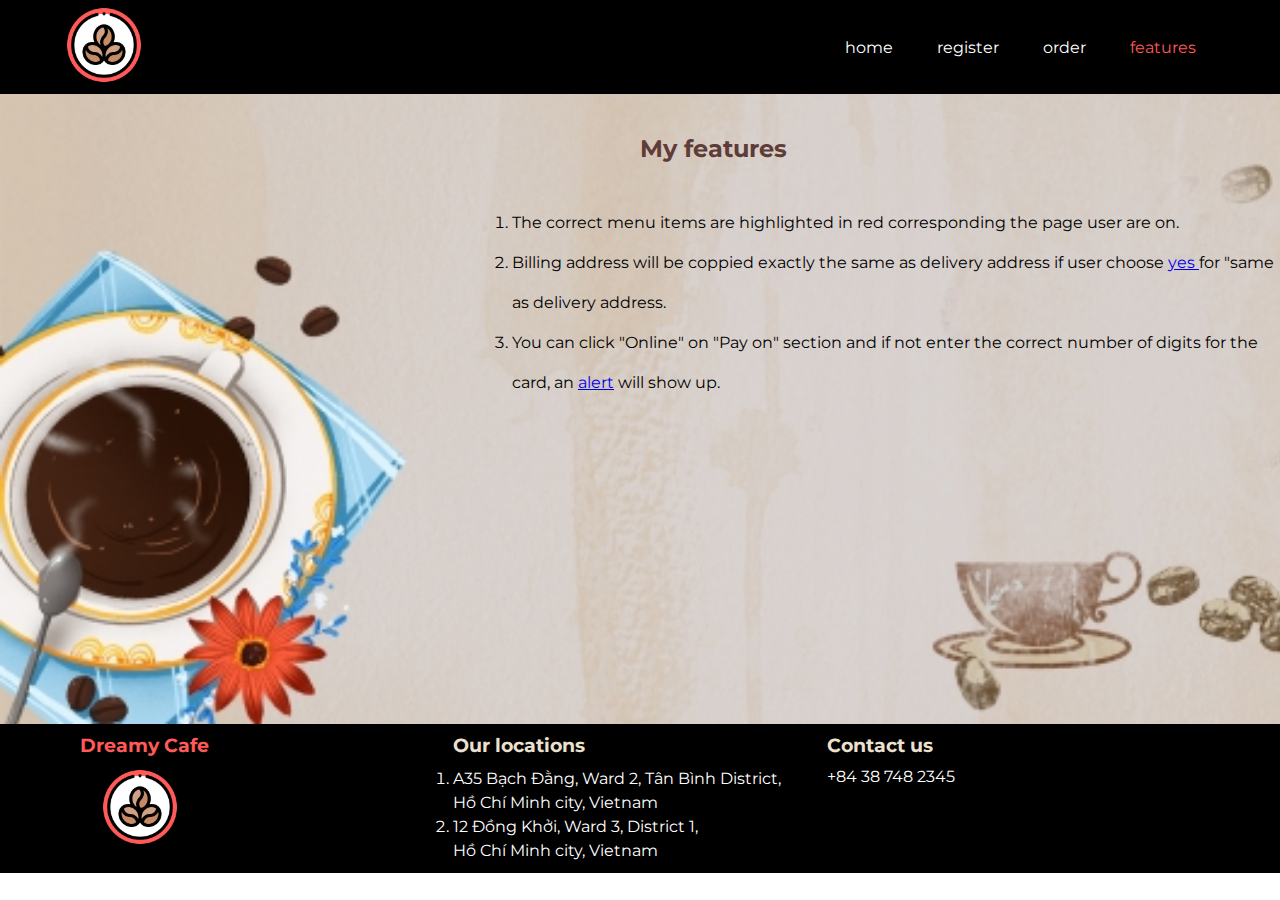
<file: features.html>
<!DOCTYPE HTML>
<html lang="en">
<head>
	<meta charset="utf-8" />	
	<meta name="description" content="Web development" />
	<meta name="keywords"    content="Features" />
	<meta name="author"      content="Khang Duy Nguyen" />
	<title>Features</title>
	<link href="css/style.css" rel="stylesheet" type="text/css" />
	<link href="css/features.css" rel="stylesheet" type="text/css" />
	<link href='https://fonts.googleapis.com/css?family=Montserrat' rel='stylesheet'>
</head>

<body>
	<header>
		<div>
			<img id="logo" src="images/logo.png">
		</div>
		<h2>Dreamy Cafe</h2>
		<nav>
			<ul>
				<li><a id="buttonhome" href="index.html">home</a></li>
				<li><a id= "buttonregister" href="register.html">register</a></li>
				<li><a id= "buttonorder" href="order.html">order</a></li>
				<li><a id="buttonfeatures" href="features.html">features</a></li>
			</ul>
		</nav>
	</header>

	<main>
		<h2>My features</h2>
		<ol>
			<li>The correct menu items are highlighted in red corresponding the page user are on.</li>
			<li>Billing address will be coppied exactly the same as delivery address if user choose <a href="order.html"> yes </a> for "same as delivery address.</li>
			<li>You can click "Online" on "Pay on" section and if not enter the correct number of digits for the card, an <a href="order.html">alert</a> will show up.</li>
		</ol>
	</main>

	<footer>
		<div id="footername">
			<h3>Dreamy Cafe</h3>
			<img id="logo" src="images/logo.png">
		</div>
		<div id="location">
			<h3>Our locations</h3>
			<ol>
				<li>A35 Bạch Đằng, Ward 2, Tân Bình District, <br>Hồ Chí Minh city, Vietnam</li>
				<li>12 Đồng Khởi, Ward 3, District 1, <br>Hồ Chí Minh city, Vietnam</li>
			</ol>
		</div>
		<div id="contactus">
			<h3>Contact us</h3>
			<p>+84 38 748 2345</p>
		</div>
	</footer>
</body
</file>
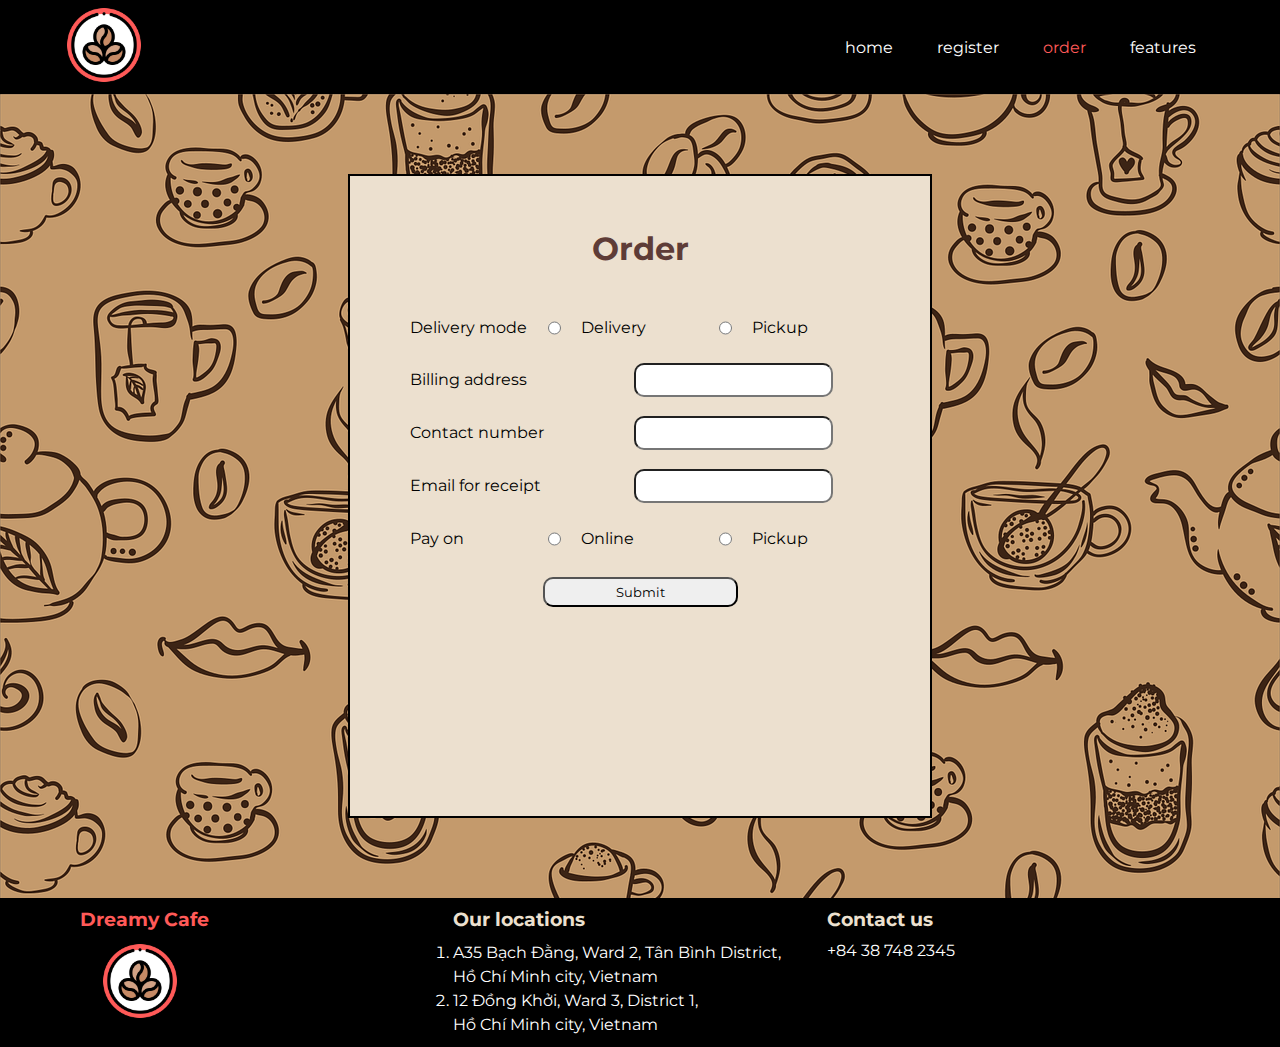
<file: order.html>
<!DOCTYPE HTML>
<html lang="en">
<head>
	<meta charset="utf-8" />	
	<meta name="description" content="Web development" />
	<meta name="keywords"    content="Order" />
	<meta name="author"      content="Khang Duy Nguyen" />
	<title>Order</title>
	<link href="css/style.css" rel="stylesheet" type="text/css" />
	<link href="css/order.css" rel="stylesheet" type="text/css" />
	<script src="js/order.js"></script>
	<link href='https://fonts.googleapis.com/css?family=Montserrat' rel='stylesheet'>
</head>

<body>
	<header>
		<div>
			<img id="logo" src="images/logo.png">
		</div>
		<h2>Dreamy Cafe</h2>
		<nav>
			<ul>
				<li><a id="buttonhome" href="index.html">home</a></li>
				<li><a id= "buttonregister" href="register.html">register</a></li>
				<li><a id= "buttonorder" href="order.html">order</a></li>
				<li><a id="buttonfeatures" href="features.html">features</a></li>
			</ul>
		</nav>
	</header>

	<main>
		<form id="orderform" method="post" action="http://mercury.swin. edu.au/it000000/cos1 0005/regtest.php">
			<h1>Order</h1>
			<div id="deliverytype">
				<label>Delivery mode</label>
				<input id="delivery" type="radio" name="deliverytype" value="delivery" onclick="showdelivery(1)"/>
				<label for="delivery">Delivery</label>
				<input id="pickup" type="radio" name="deliverytype" value="pickup" onclick="showdelivery(0)"/>
				<label for="pickup">Pickup</label>
			</div>
			<div id="deliveryaddressbox">
				<label for="deliveryaddress">Delivery address</label>
				<input type="textbox" id="deliveryaddress">
				<label>Postcode</label>
				<input type="textbox" id="postcode">
				<div id="sameas">
					<label>Copy address</label>
					<input id="yes" type="radio" name="sameasoption" value="yes" onclick="copy(1)"/>
					<label for="yes">Yes</label>
					<input id="no" type="radio" name="sameasoption" value="no" onclick="copy(0)"/>
					<label for="no">No</label>
				</div>
			</div>
			<div>
				<label for="billingaddress">Billing address</label>
				<input type="textbox" id="billingaddress">
			</div>
			<div>
				<label for="contactnumber">Contact number</label>
				<input type="textbox" id="contactnumber">
			</div>
			<div>
				<label for="emailreceipt">Email for receipt</label>
				<input type="textbox" id="emailreceipt">
			</div>
			<div id = "payon">
				<label>Pay on</label>
				<input id="online" type="radio" name="payingway" value="online" onclick="showpay(1)"/>
				<label for="online">Online</label>
				<input id="pickuppay" type="radio" name="payingway" value="pickuppay" onclick="showpay(0)"/>
				<label for="pickuppay">Pickup</label>
			</div>
			<div id="creditinfo">
				<label for="cardtype">Credit card type</label>
				<select id="cardtype">
					<option value="visa">Visa</option>
					<option value="mastercard">MasterCard</option>
					<option value="americanexpress">American Express</option>
				</select>
				<label for="credit">Credit card information</label>
				<input type="textbox" id="creditnumber">
			</div>
			<div id="buttoninput">
			<input type="submit" value="Submit" />
			</div>
		</form>
	</main>

	<footer>
		<div id="footername">
			<h3>Dreamy Cafe</h3>
			<img id="logo" src="images/logo.png">
		</div>
		<div id="location">
			<h3>Our locations</h3>
			<ol>
				<li>A35 Bạch Đằng, Ward 2, Tân Bình District, <br>Hồ Chí Minh city, Vietnam</li>
				<li>12 Đồng Khởi, Ward 3, District 1, <br>Hồ Chí Minh city, Vietnam</li>
			</ol>
		</div>
		<div id="contactus">
			<h3>Contact us</h3>
			<p>+84 38 748 2345</p>
		</div>
	</footer>
</body>
</html>
</file>
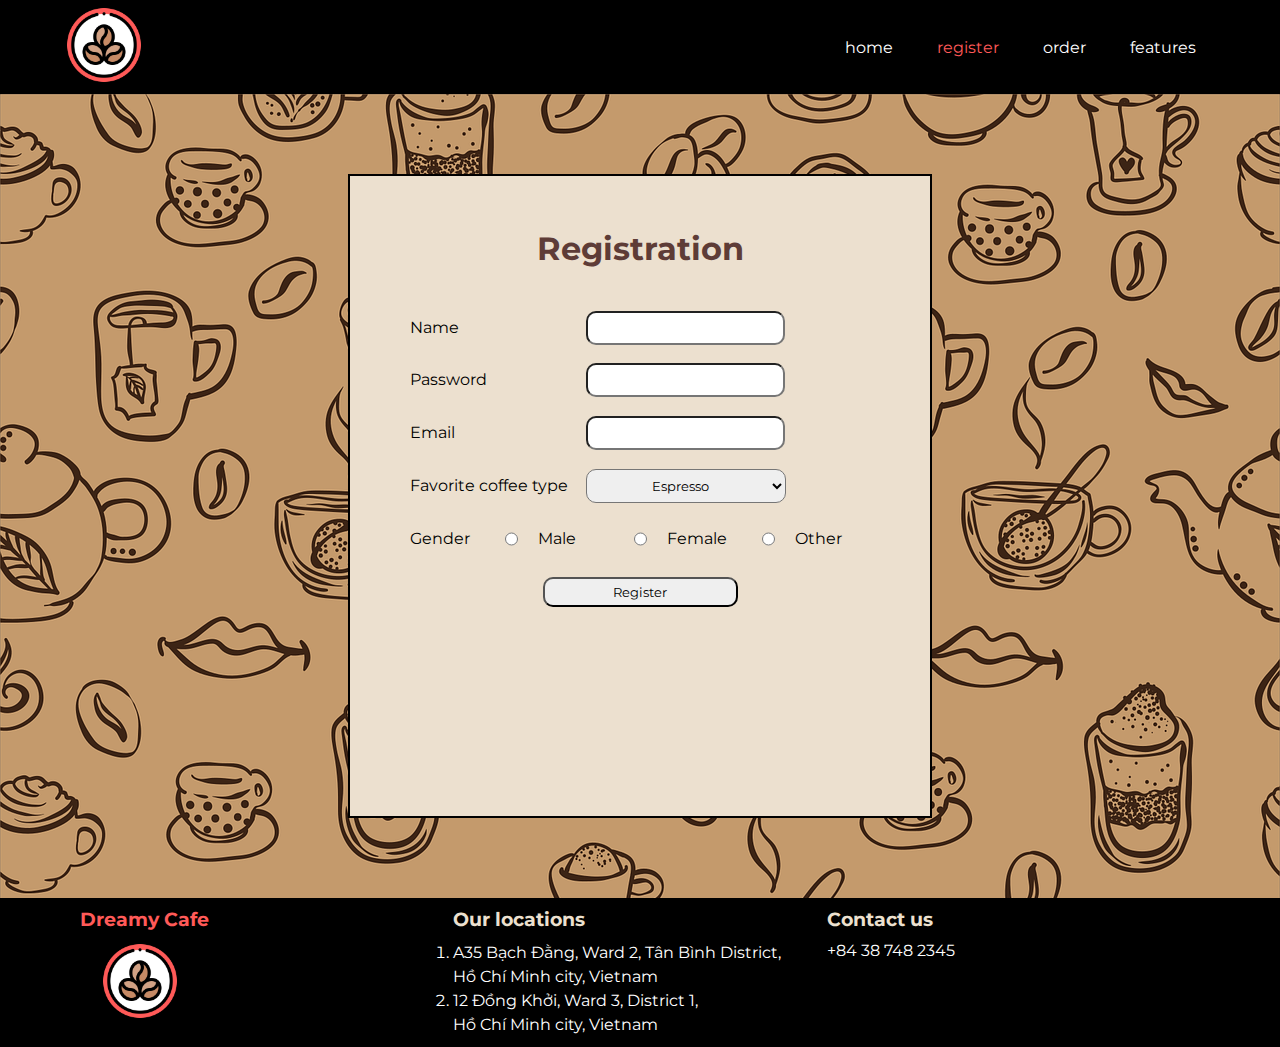
<file: register.html>
<!DOCTYPE HTML>
<html lang="en">
<head>
	<meta charset="utf-8" />	
	<meta name="description" content="Web development" />
	<meta name="keywords"    content="Register" />
	<meta name="author"      content="Khang Duy Nguyen" />
	<title>Register</title>
	<link href="css/style.css" rel="stylesheet" type="text/css" />
	<link href="css/register.css" rel="stylesheet" type="text/css" />
	<script src="js/register.js"></script>
	<link href='https://fonts.googleapis.com/css?family=Montserrat' rel='stylesheet'>
</head>

<body>
	<header>
		<div>
			<img id="logo" src="images/logo.png">
		</div>
		<h2>Dreamy Cafe</h2>
		<nav>
			<ul>
				<li><a id="buttonhome" href="index.html">home</a></li>
				<li><a id= "buttonregister" href="register.html">register</a></li>
				<li><a id= "buttonorder" href="order.html">order</a></li>
				<li><a id="buttonfeatures" href="features.html">features</a></li>
			</ul>
		</nav>
	</header>

	<main>
		<form id="regform" method="post"
				action="http://mercury.swin. edu.au/it000000/cos1 0005/regtest.php">
			<h1>Registration</h1>
			<div>
				<label for="name">Name<br></label>
				<input type="textbox" id="name">
			</div>
			<div>
				<label for="pwd">Password</label>
				<input type="password" id="pwd">
			</div>
			<div>
				<label for="email">Email</label>
				<input type="textbox" id="email">
			</div>
			<div>
				<label for="favorite">Favorite coffee type</label>
				<select id="favorite">
					<option value="espresso">Espresso</option>
					<option value="cappuccino">Cappuccino</option>
					<option value="latte">Latte</option>
				</select>
			</div>
			<div id="gender">
				<label>Gender</label>
				<input id="genm" type="radio" name="gender" value="M" />
				<label for="genm">Male</label>
				<input id="genf" type="radio" name="gender" value="F" />
				<label for="genf">Female</label>
				<input id="geno" type="radio" name="gender" value="O" />
				<label for="geno">Other</label>
			</div>
			<div id="buttoninput">
			<input type="submit" value="Register" />
			</div>
		</form>
	</main>

	<footer>
		<div id="footername">
			<h3>Dreamy Cafe</h3>
			<img id="logo" src="images/logo.png">
		</div>
		<div id="location">
			<h3>Our locations</h3>
			<ol>
				<li>A35 Bạch Đằng, Ward 2, Tân Bình District, <br>Hồ Chí Minh city, Vietnam</li>
				<li>12 Đồng Khởi, Ward 3, District 1, <br>Hồ Chí Minh city, Vietnam</li>
			</ol>
		</div>
		<div id="contactus">
			<h3>Contact us</h3>
			<p>+84 38 748 2345</p>
		</div>
	</footer>
</body>
</html>
</file>
<file: css/style.css>
/*
	border: 1px solid black;
	GOLD: #b29b52
	SUBLIME GREY: #21262a
	HEADER GREY: #1d1c1d
	CREAM: #ece0cf
	RED: #ff5a58
	LIGHT BROWN: #d1a184
	DARK BROWN: #c68a65
	DARKER BROWN: #5e3c37
	BROWN CUP: #382b21
*/

*{
	padding: 0;
	margin: 0;
	font-family: 'Montserrat';
	/*box-sizing: border-box; /* allow width and height to be exact */
}

header {
	margin: 0px;
	background-color: black;
	display: flex;
	justify-content: space-between;
	align-items: center;
	padding: 5px 5%;
}

#logo{
	width: 80px;
}

header nav ul li{
	list-style-type: none;
	display: inline-block;
	padding: 0px 20px;
}

header nav li a{
	color: white;
	text-decoration: none;
}

footer{
	background-color: black;
	color: white;
	padding: 10px 80px;
	display: flex;
}

footer div{
	flex: 1;
}

#footername img{
	width: 80px;
	padding-left: 20px;
}

#footername h3{
	color: #ff5a58;
}

footer div h3{
	padding-bottom: 10px;
	color: #ece0cf;
}

#location li{
	line-height: 1.5;
}
</file>
<file: css/features.css>
main {
	height: 70vh;
	background-image: url('../images/featuresBG.jpeg');
	background-size: cover;
}

main h2{
	padding-top: 40px;
	padding-left: 50%;
	color: #5e3c37;
}

main ol{
	color: black;
	line-height: 2.5;
	padding-top: 40px;
	padding-left: 40%;
}

#buttonfeatures{
	color: #ff5a58;
}
</file>
<file: css/order.css>
main{
	background-image: url('../images/formBG.webp');
	background-size: cover;
	height: auto;
	background-color: #ece0cf;
	justify-content: center;
	display: flex;
}

main form{
	min-height: 600px;
	height: auto;
	background-color: #ece0cf;
	border: 2px solid black;
	padding: 20px 40px;
	margin: 80px 10%;
	width: 500px;
	line-height: 3.3;
}

main form h1{
	color: #5e3c37;
	text-align: center;
}

label {
	padding-left: 20px;
	float: left;
	text-align: left;
	width: 13em;
	margin-right: 1em;
}

input{
	height: 30px;
	border-radius: 10px;
	width: 195px;
}

#cardtype{
	width: 200px;
	text-align: center;
	padding: 7px 0px;
	border-radius: 10px;
}

#payon, #deliverytype, #sameas{
	display: flex;
	align-items: center;
}

#payon input, #deliverytype input, #sameas input{
	width: 17px;
}

#deliveryaddressbox{
	display: none;
}

#buttoninput{
	text-align: center;
}

#creditinfo{
	display: none;
}

#buttonorder{
	color: #ff5a58;
}
</file>
<file: css/register.css>
main{
	background-image: url('../images/formBG.webp');
	background-size: cover;
	height: auto;
	background-color: #ece0cf;
	justify-content: center;
	display: flex;
}

main form{
	height: 600px;
	background-color: #ece0cf;
	border: 2px solid black;
	padding: 20px 40px;
	margin: 80px 10%;
	width: 500px;
	line-height: 3.3;
}

main form h1{
	color: #5e3c37;
	text-align: center;
}

label {
	padding-left: 20px;
	float: left;
	text-align: left;
	width: 10em;
	margin-right: 1em;
}

input{
	height: 30px;
	border-radius: 10px;
	width: 195px;
}

#favorite{
	width: 200px;
	text-align: center;
	padding: 7px 0px;
	border-radius: 10px;
}


#gender{
	display: flex;
	align-items: center;
}

#gender input{
	width: 17px;
}

#gender label{
	float: none;
	text-align: left;
}

#buttoninput{
	text-align: center;
}

#buttonregister{
	color: #ff5a58;
}
</file>
